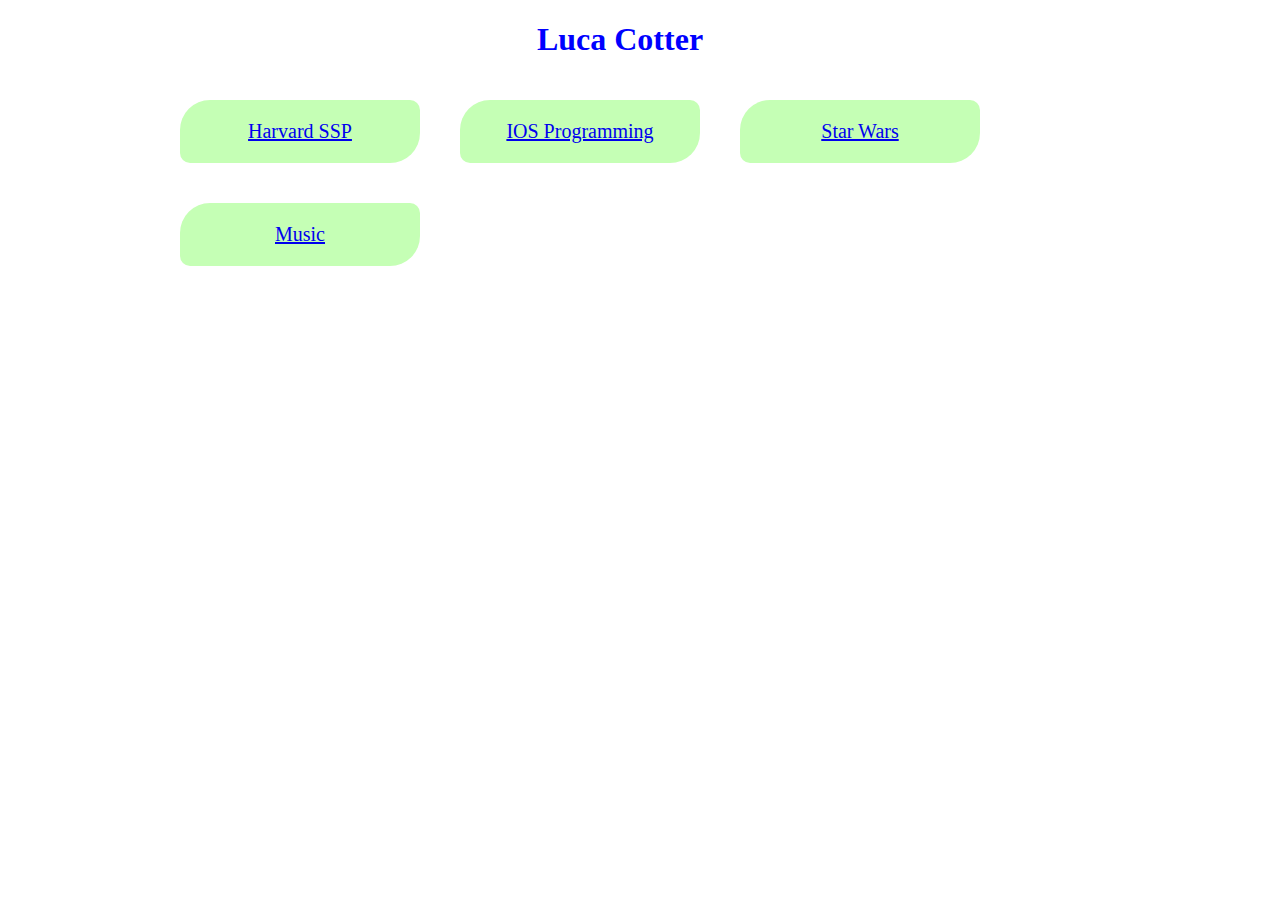
<file: index.html>
<!DOCTYPE html>
<html>
    <head>
        <link rel="stylesheet" href="https://stackpath.bootstrapcdn.com/bootstrap/4.1.1/css/bootstrap.min.css" integrity="sha384-WskhaSGFgHYWDcbwN70/dfYBj47jz9qbsMId/iRN3ewGhXQFZCSftd1LZCfmhktB" crossorigin="anonymous">
        <title>My Webpage</title>
        <h1></h1>
        <link rel="stylesheet" href="styles.css" />
        <!--<h2>My Interests:</h2>-->
        <div class="container">
            <div><a href="harvardssp.html">Harvard SSP</a></div>
            <div><a href="ios.html">IOS Programming</a></div>
            <div><a href="star_wars.html">Star Wars</a></div>
            <!--<div><a href="music.html">Music</a></div>-->
            <div><a href="https://bit.ly/2IIEzh6">Music</a></div>
        </div>

    </head>
    <body>

    </body>
</html>
</file>
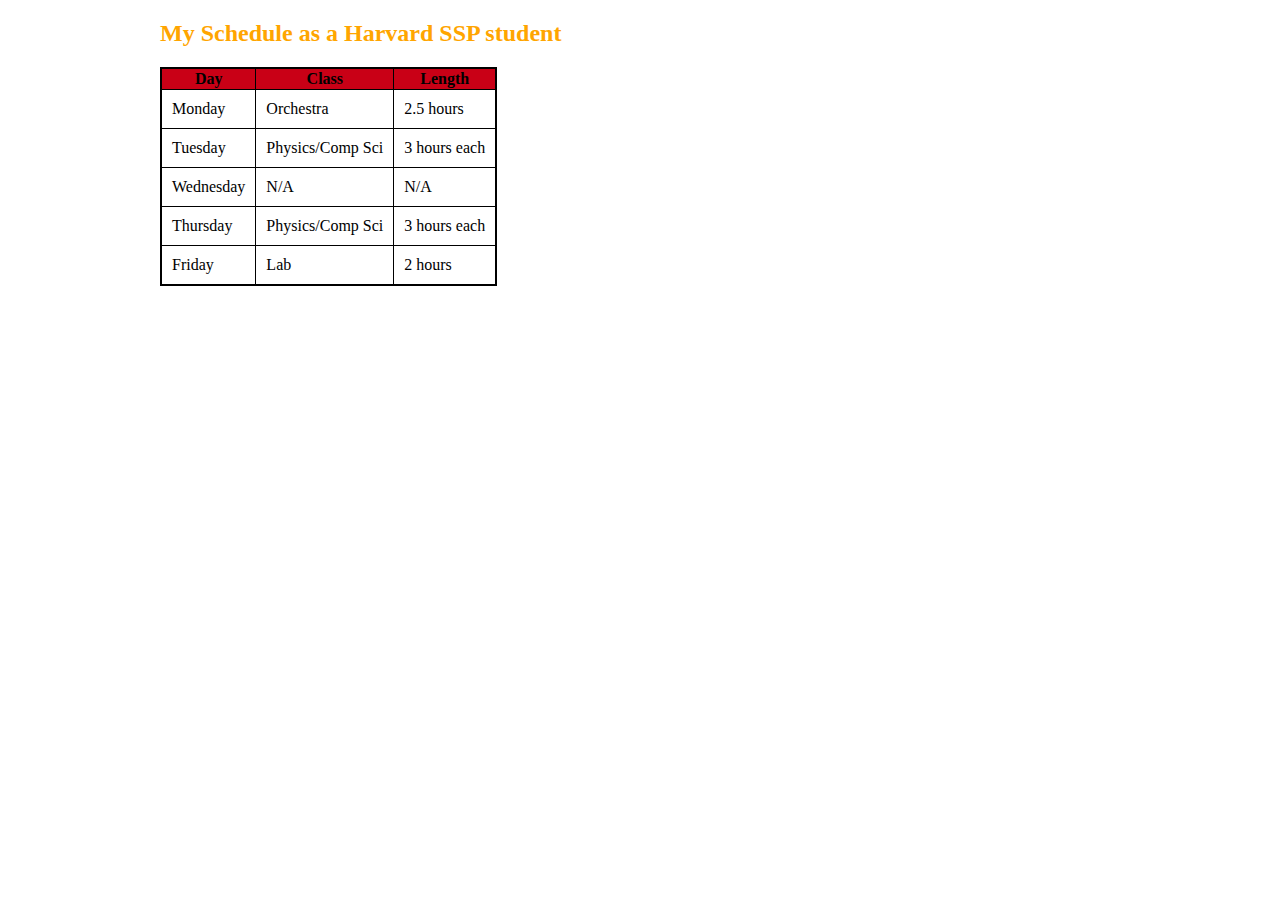
<file: harvardssp.html>
<!DOCTYPE html>
<html>
    <link rel="stylesheet" href="https://stackpath.bootstrapcdn.com/bootstrap/4.1.1/css/bootstrap.min.css" integrity="sha384-WskhaSGFgHYWDcbwN70/dfYBj47jz9qbsMId/iRN3ewGhXQFZCSftd1LZCfmhktB" crossorigin="anonymous">
    <link rel="stylesheet" href="styles.css" />
    <head>
        <title>
            Luca Cotter - Harvard SSP
        </title>
        <h2 id="orange-text">My Schedule as a Harvard SSP student</h2>
    </head>
    <body>
        <table>
            <tr>
                <th>Day</th>
                <th>Class</th>
                <th>Length</th>
            </tr>
            <tr>
                <td>Monday</td>
                <td>Orchestra</td>
                <td>2.5 hours</td>
            </tr>
            <tr>
                <td>Tuesday</td>
                <td>Physics/Comp Sci</td>
                <td>3 hours each</td>
            </tr>
            <tr>
                <td>Wednesday</td>
                <td>N/A</td>
                <td>N/A</td>
            </tr>
            <tr>
                <td>Thursday</td>
                <td>Physics/Comp Sci</td>
                <td>3 hours each</td>
            </tr>
            <tr>
                <td>Friday</td>
                <td>Lab</td>
                <td>2 hours</td>
            </tr>
        </table>
    </body>
</html>
</file>
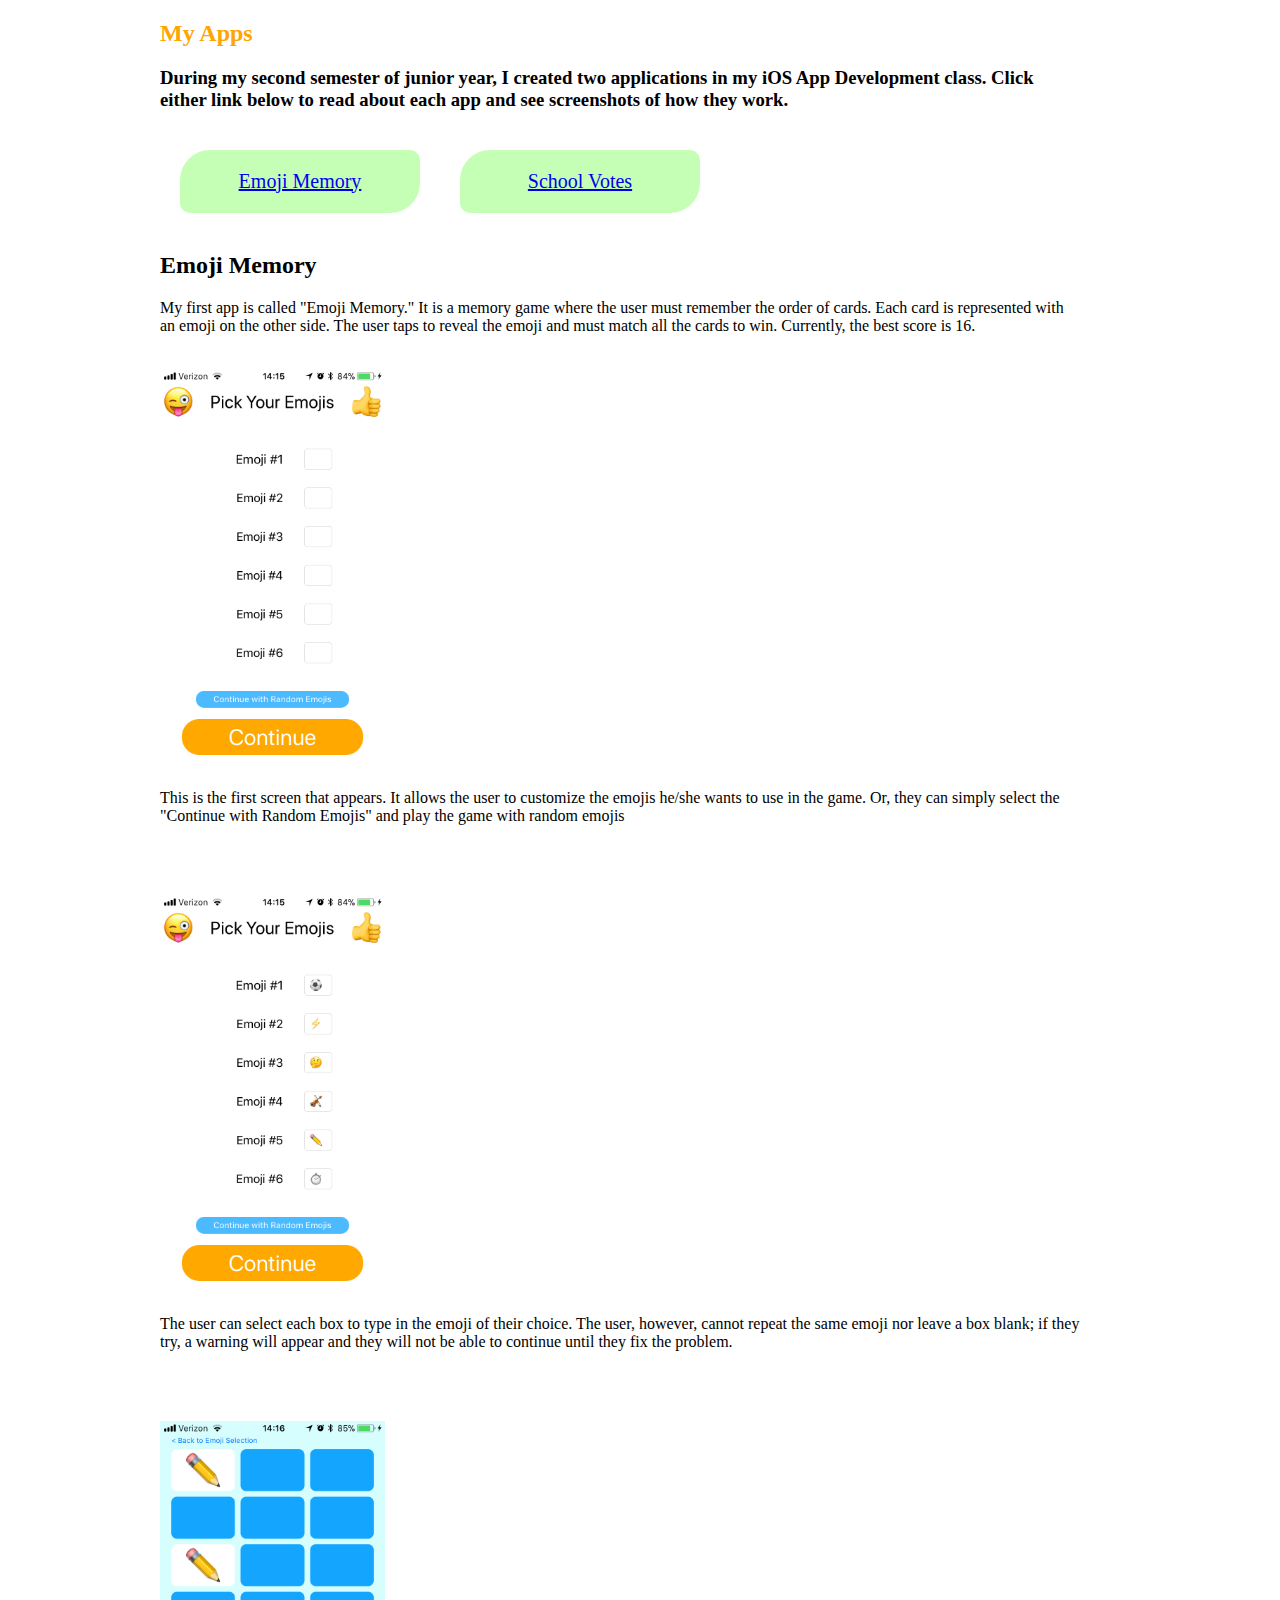
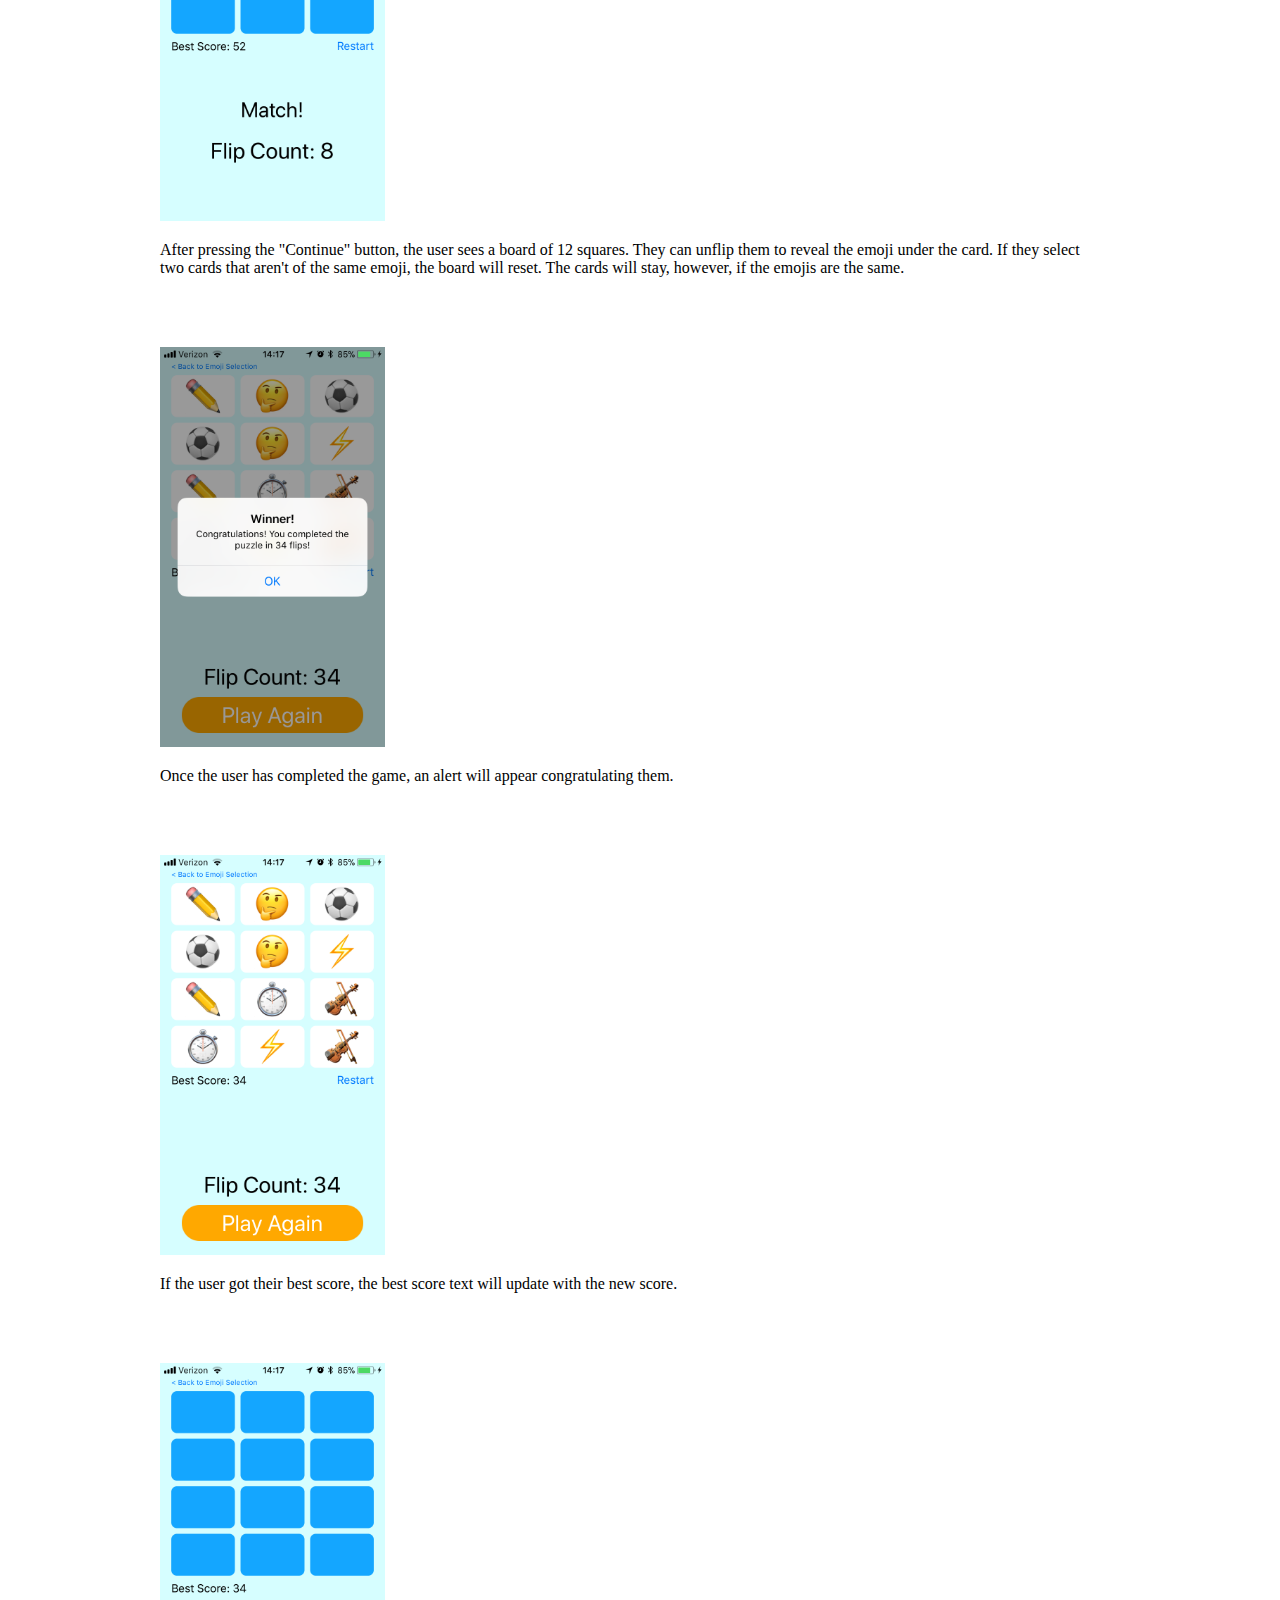
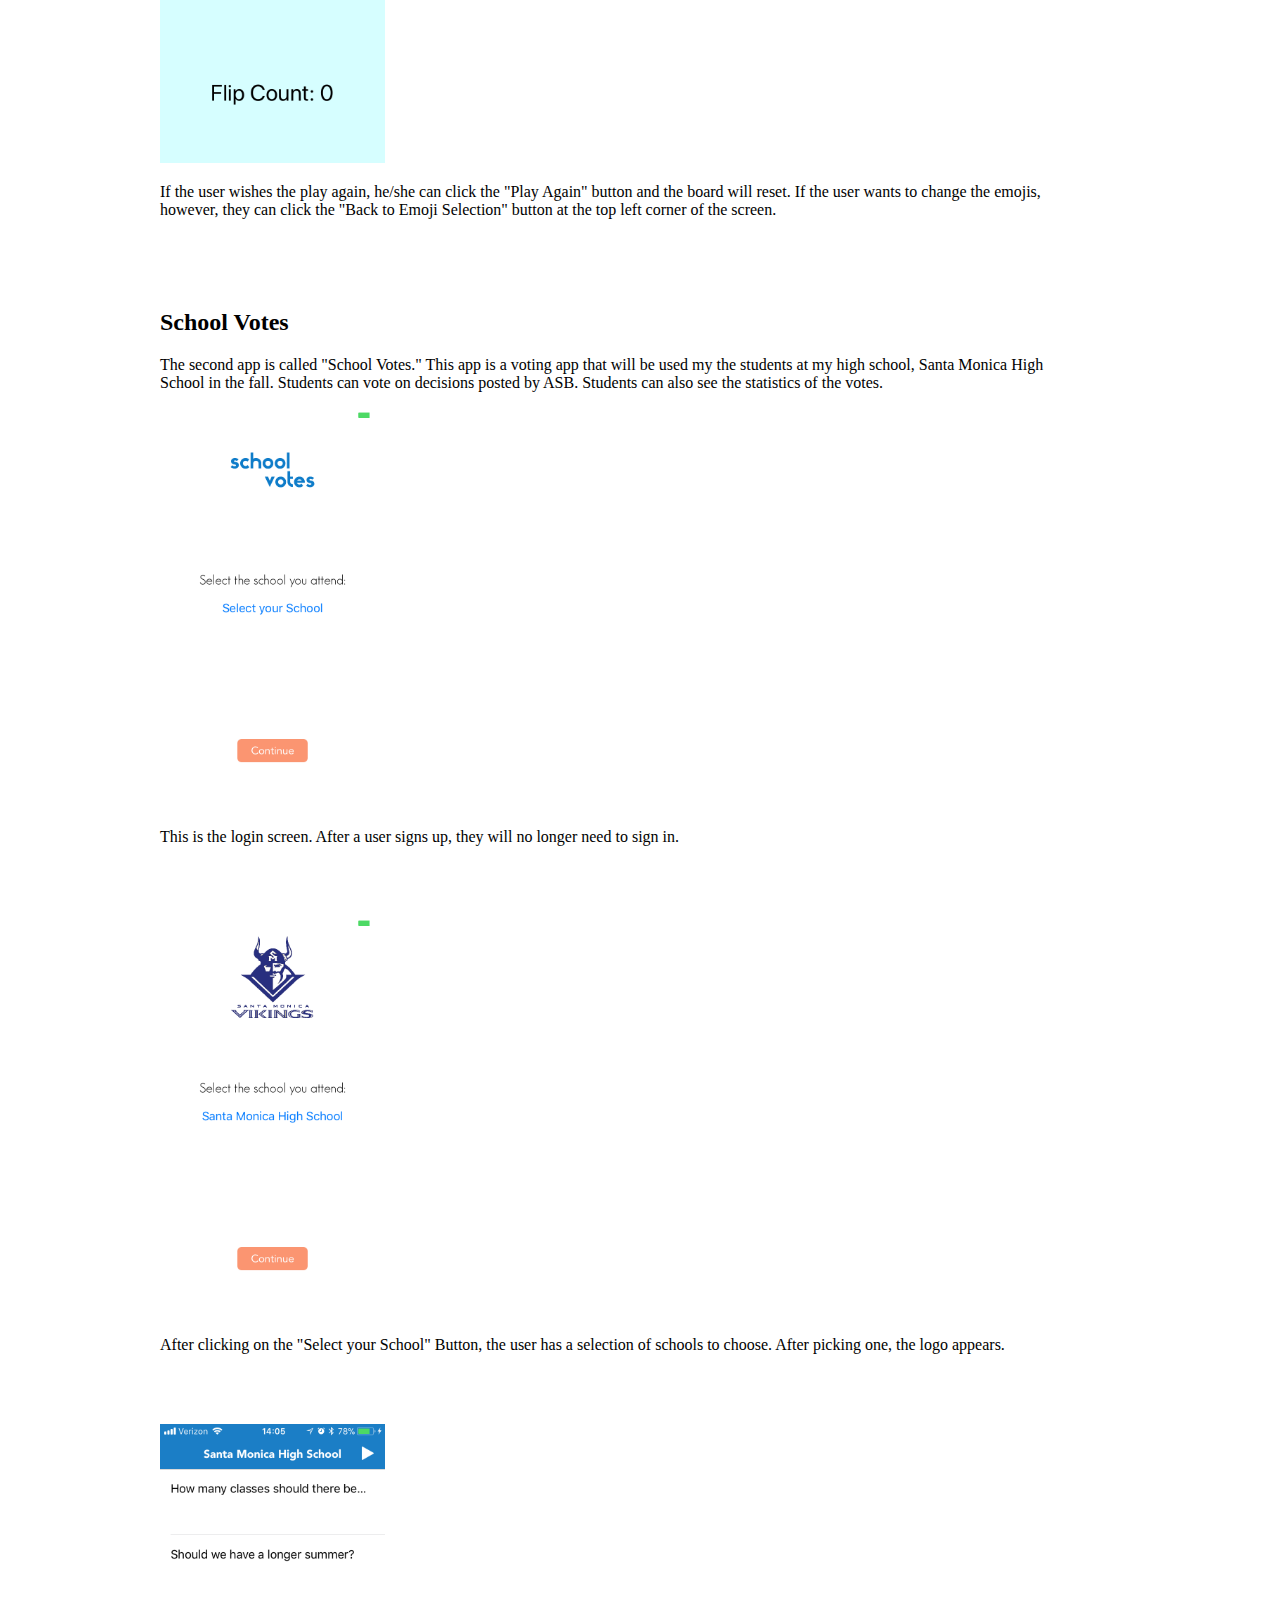
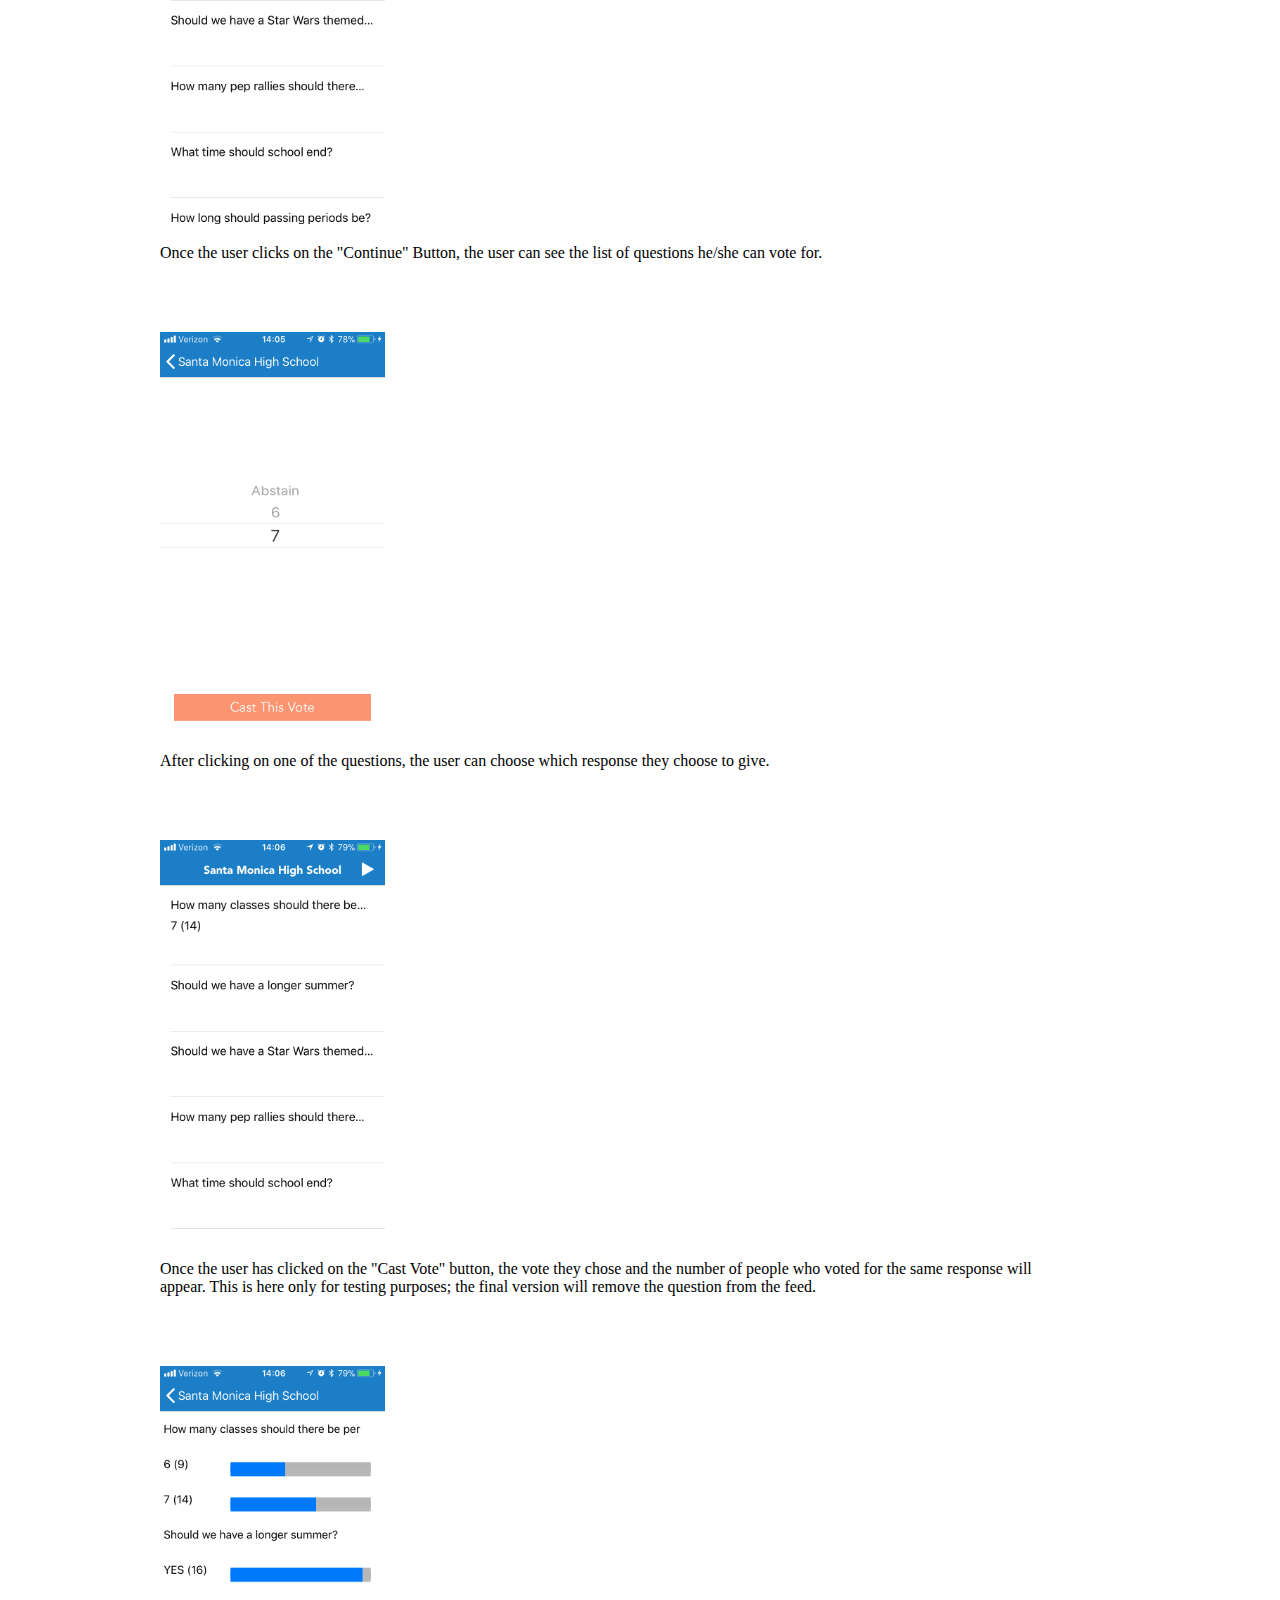
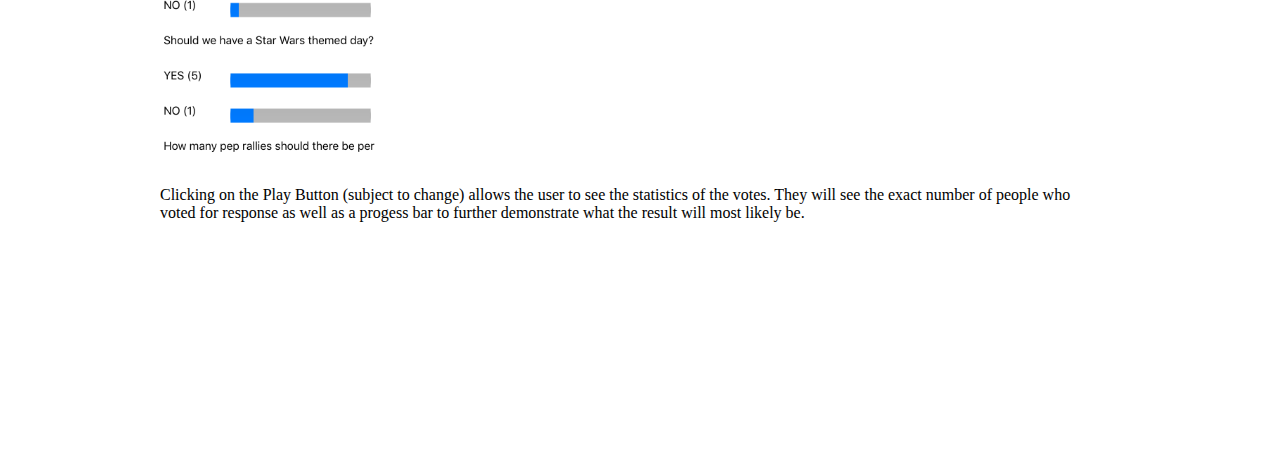
<file: ios.html>
<!DOCTYPE html>
<html>
    <link rel="stylesheet" href="https://stackpath.bootstrapcdn.com/bootstrap/4.1.1/css/bootstrap.min.css" integrity="sha384-WskhaSGFgHYWDcbwN70/dfYBj47jz9qbsMId/iRN3ewGhXQFZCSftd1LZCfmhktB" crossorigin="anonymous">
    <link rel="stylesheet" href="styles.css" />
    <head>
        <title>
            Luca Cotter - iOS Programming
        </title>
        <h2 id="orange-text">My Apps</h2>
        <h3>
            During my second semester of junior year, I created two applications in my iOS App Development class. Click either link below to read
            about each app and see screenshots of how they work.
        </h3>
        <div class="container">
            <div><a href="#emojimemory">Emoji Memory</a></div>
            <div><a href="#schoolvotes">School Votes</a></div>
        </div>

    </head>
    <body>
        <h2 id="emojimemory">Emoji Memory</h2>
        <p>
            My first app is called "Emoji Memory."
            It is a memory game where the user must remember the order of cards.  Each card is represented with an emoji on the other side.
            The user taps to reveal the emoji and must match all the cards to win.  Currently, the best score is 16.
        </p>
        <br />
        <img src="IMG_6064.PNG" height="400px">
        <p>
            This is the first screen that appears. It allows the user to customize the emojis he/she wants to use in the game. Or, they can simply
            select the "Continue with Random Emojis" and play the game with random emojis
        </p>
        <br />
        <br />
        <br />
        <img src="IMG_6065.PNG" height="400px">
        <br />
        <p>
            The user can select each box to type in the emoji of their choice.  The user, however, cannot repeat the same emoji nor leave a box blank; if they try, a warning will appear
            and they will not be able to continue until they fix the problem.
        </p>
        <br />
        <br />
        <br />
        <img src="IMG_6066.PNG" height="400px">
        <br />
        <p>
            After pressing the "Continue" button, the user sees a board of 12 squares. They can unflip them to reveal the emoji under the card. If they select two
            cards that aren't of the same emoji, the board will reset.  The cards will stay, however, if the emojis are the same.
        </p>
        <br />
        <br />
        <br />
        <img src="IMG_6067.PNG" height="400px">
        <br />
        <p>
            Once the user has completed the game, an alert will appear congratulating them.
        </p>
        <br />
        <br />
        <br />
        <img src="IMG_6068.PNG" height="400px">
        <br />
        <p>
            If the user got their best score, the best score text will update with the new score.
        </p>
        <br />
        <br />
        <br />
        <img src="IMG_6069.PNG" height="400px">
        <br />
        <p>
            If the user wishes the play again, he/she can click the "Play Again" button and the board will reset. If the user wants to change
            the emojis, however, they can click the "Back to Emoji Selection" button at the top left corner of the screen.
        </p>
        <br />
        <br />
        <br />

        <h2 id="schoolvotes">School Votes</h2>
        <p>
            The second app is called "School Votes."
            This app is a voting app that will be used my the students at my high school, Santa Monica High School in the fall.  Students can vote on decisions posted by
            ASB. Students can also see the statistics of the votes.
        </p>
        <img src="IMG_6046.PNG"/ height="400px">
        <br />
        <p>
            This is the login screen. After a user signs up, they will no longer need to sign in.
        </p>
        <br />
        <br />
        <br />
        <img src="IMG_6047.PNG"/ height="400px">
        <br />
        <p>
            After clicking on the "Select your School" Button, the user has a selection of schools to choose.  After picking one, the logo appears.
        </p>
        <br />
        <br />
        <br />
        <img src="IMG_6048.PNG"/ height="400px">
        <br />
        <p>
            Once the user clicks on the "Continue" Button, the user can see the list of questions he/she can vote for.
        </p>
        <br />
        <br />
        <br />
        <img src="IMG_6049.PNG"/ height="400px">
        <br />
        <p>
            After clicking on one of the questions, the user can choose which response they choose to give.
        </p>
        <br />
        <br />
        <br />
        <img src="IMG_6052.PNG"/ height="400px">
        <br />
        <p>
            Once the user has clicked on the "Cast Vote" button, the vote they chose and the number of people who voted for the same response will appear.
            This is here only for testing purposes; the final version will remove the question from the feed.
        </p>
        <br />
        <br />
        <br />
        <img src="IMG_6053.PNG"/ height="400px">
        <br />
        <p>
            Clicking on the Play Button (subject to change) allows the user to see the statistics of the votes.  They will see the exact number of people who
            voted for response as well as a progess bar to further demonstrate what the result will most likely be.
        </p>
        <br />
        <br />
    </body>
</html>
</file>
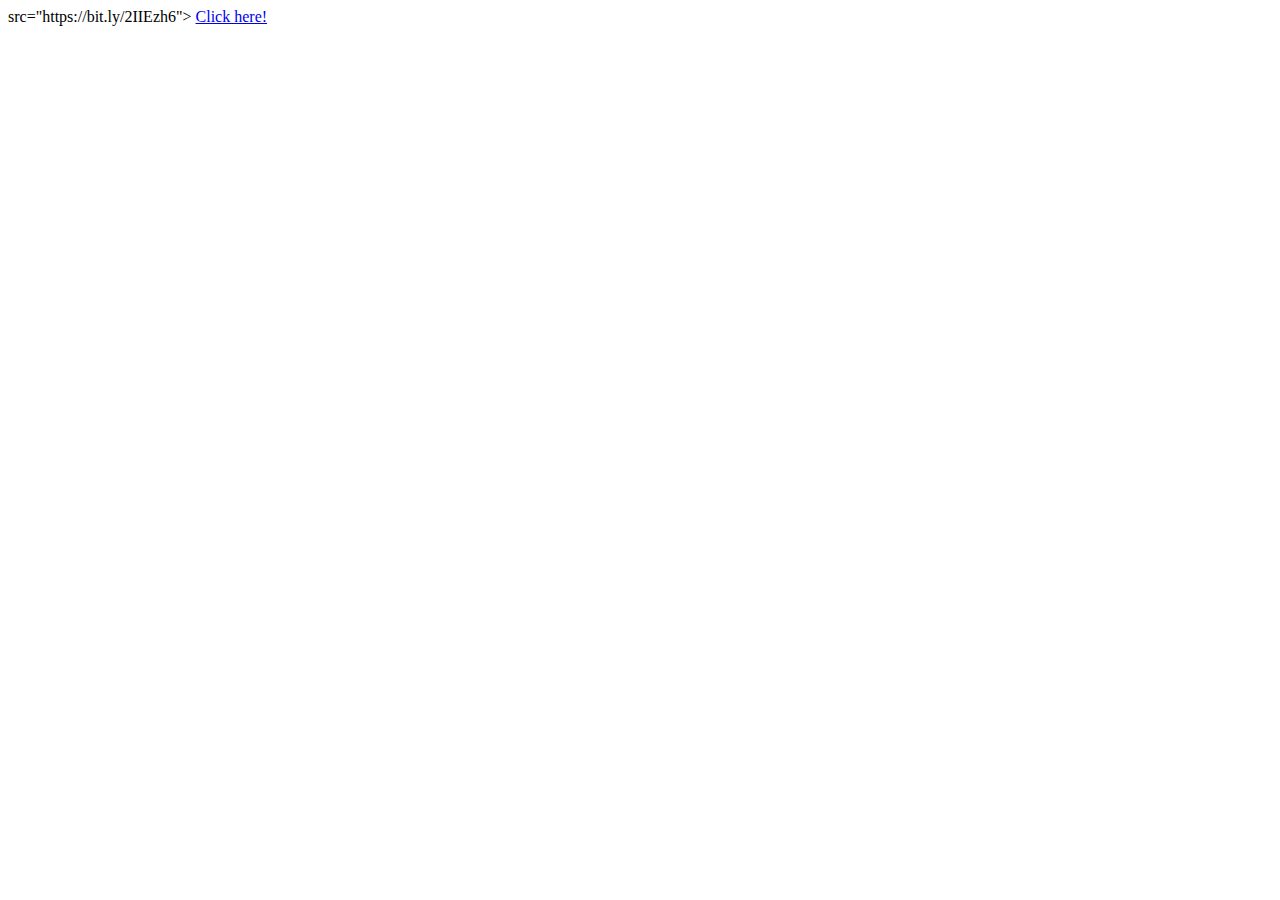
<file: music.html>
<!DOCTYPE html>
<html>
    <head>
        <!--<iframe width="420" height="315"-->
        src="https://bit.ly/2IIEzh6">
        <!--</iframe>-->
        <!--<iframe width="560" height="315" src="https://www.youtube.com/embed/videoseries?list=PLx0sYbCqOb8TBPRdmBHs5Iftvv9TPboYG" frameborder="0" allow="autoplay; encrypted-media" allowfullscreen></iframe>    <body>-->
        <a href="hello.html">Click here!</a>
    </body>
</html>
</file>
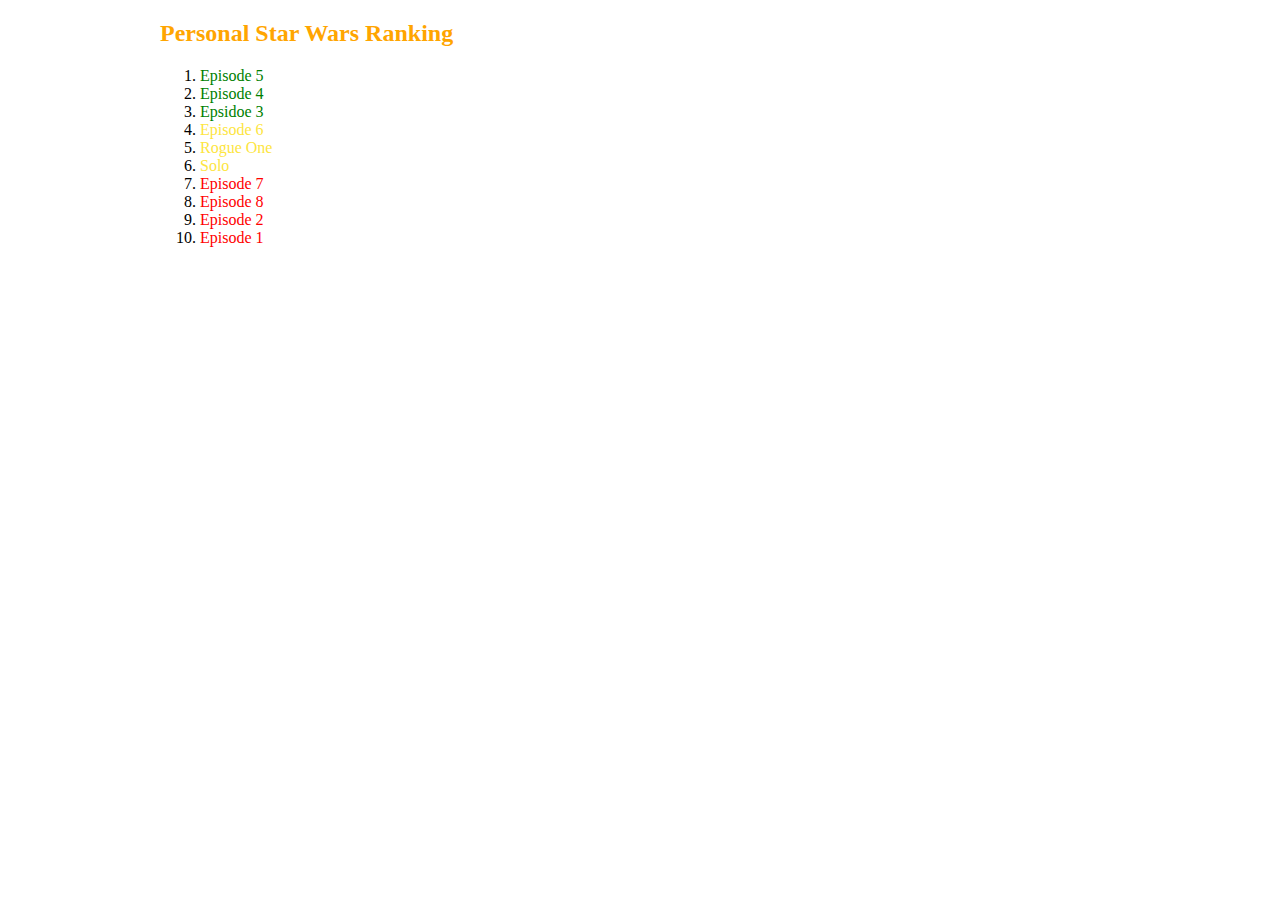
<file: star_wars.html>
<!DOCTYPE html>
<html>
    <link rel="stylesheet" href="https://stackpath.bootstrapcdn.com/bootstrap/4.1.1/css/bootstrap.min.css" integrity="sha384-WskhaSGFgHYWDcbwN70/dfYBj47jz9qbsMId/iRN3ewGhXQFZCSftd1LZCfmhktB" crossorigin="anonymous">
    <link rel="stylesheet" href="styles.css" />
    <head>
        <title>
            Luca Cotter - Star Wars
        </title>
    </head>
    <body>
        <h2 id="orange-text">Personal Star Wars Ranking</h2>
        <ol>
            <li><div class="good">Episode 5</div></li>
            <li><div class="good">Episode 4</div></li>
            <li><div class="good">Epsidoe 3</div></li>
            <li><div class="medium">Episode 6</div></li>
            <li><div class="medium">Rogue One</div></li>
            <li><div class="medium">Solo</div></li>
            <li><div class="bad">Episode 7</div></li>
            <li><div class="bad">Episode 8</div></li>
            <li><div class="bad">Episode 2</div></li>
            <li><div class="bad">Episode 1</div></li>
        </ol>
    </body>
</html>
</file>
<file: styles.css>
html,body{
    margin-bottom: 100px;
    margin-right: 100px;
    margin-left: 80px;
}
h1
{
    color: blue;
    text-align: center;
}
#orange-text
{
    color: orange;
}
table
{
    border: 2px solid black;
    border-collapse: collapse;
}
td, th
{
    border: 1px solid black;
}
td
{
    padding: 10px;
}
th
{
    background-color: #c90016;
}
.container
{
    display: flex;
    flex-wrap: wrap;
}

.container > div
{
    background-color: #c5ffb5;
    font-size: 20px;
    margin: 20px;
    padding: 20px;
    width: 200px;
    text-align: center;
    border-radius: 30px 10px;
}
@media (min-width: 500px)
{
    h1::before
    {
        content: "Luca Cotter";
    }
}

@media (max-width: 499px)
{
    h1::before
    {
        content: "Luca C.";
    }
}

.good {
    color: green;
}
.medium {
    color: #FDE541;
}
.bad {
    color: red;
}
</file>
